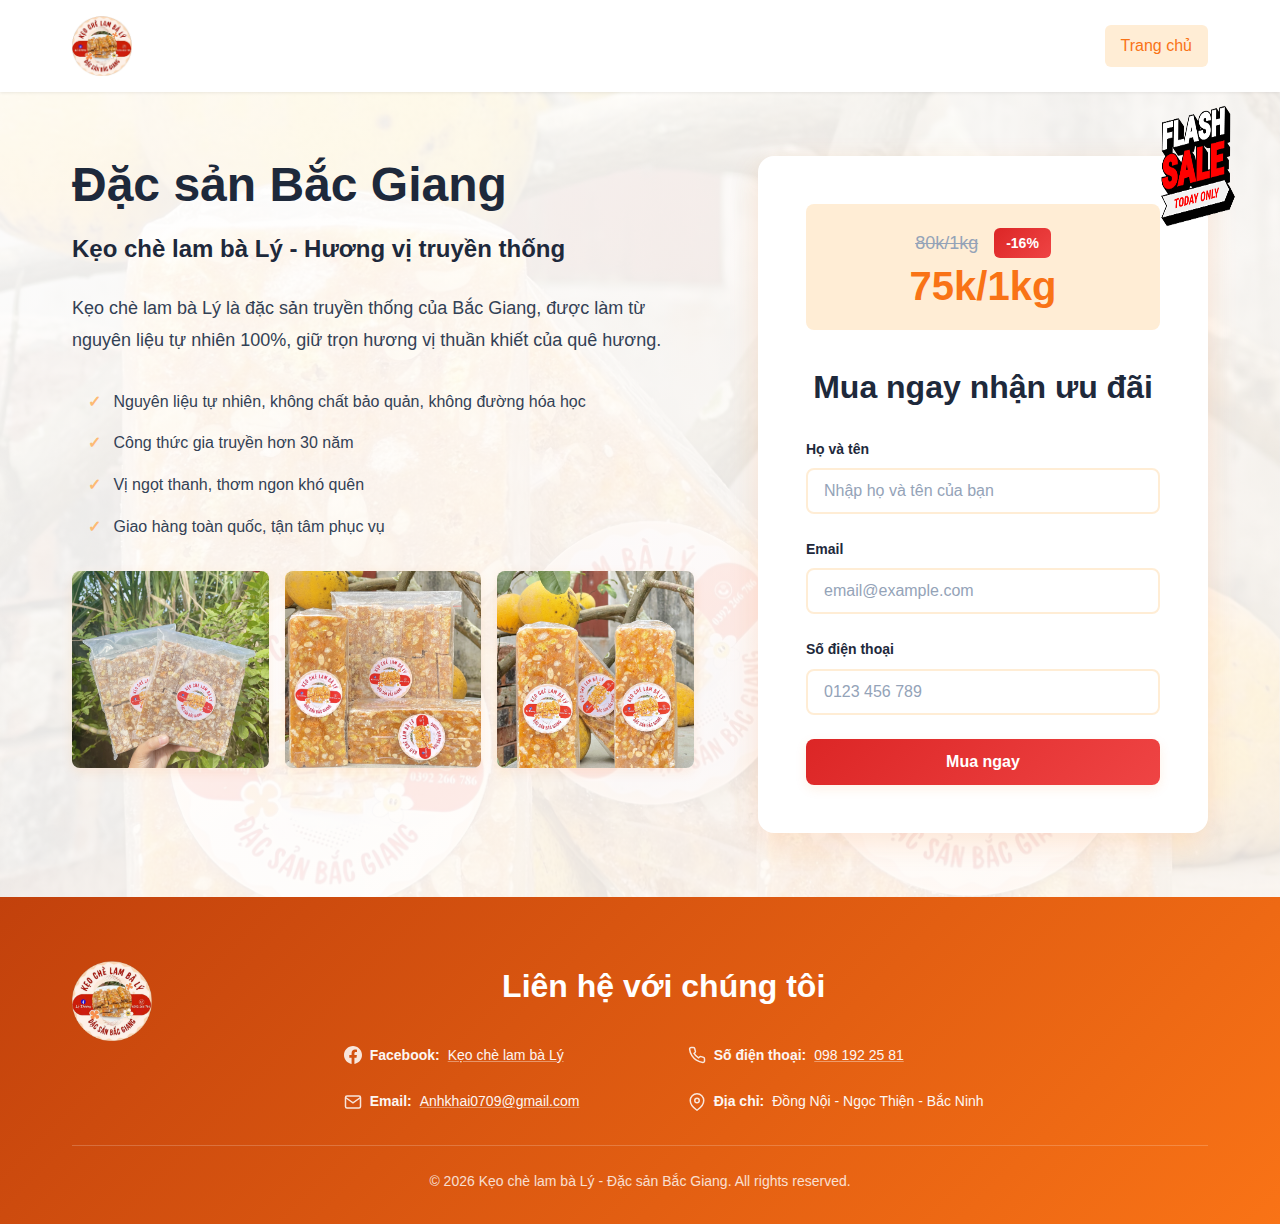
<file: public/index.html>
<!DOCTYPE html>
<html lang="vi">
<head>
    <meta charset="UTF-8">
    <meta name="viewport" content="width=device-width, initial-scale=1.0">
    <meta name="description" content="Đặc sản Bắc Giang - Kẹo chè lam bà Lý - Sản phẩm đặc sản truyền thống">
    <title>Đặc sản Bắc Giang - Kẹo chè lam bà Lý</title>
    <link rel="stylesheet" href="styles.css">
</head>
<body>
    <!-- Header -->
    <header class="header">
        <div class="container">
            <div class="header-content">
                <div class="logo">
                    <img src="img/logo.png" alt="Kẹo chè lam bà Lý Logo">
                </div>
                <nav class="nav">
                    <a href="#" class="nav-link active">Trang chủ</a>
                </nav>
            </div>
        </div>
    </header>

    <!-- Hero Section -->
    <section class="hero">
        <div class="container">
            <div class="hero-grid">
                <!-- Left: Content -->
                <div class="hero-content">
                    <h1 class="hero-title">Đặc sản Bắc Giang</h1>
                    <h2 class="hero-subtitle">Kẹo chè lam bà Lý - Hương vị truyền thống</h2>
                    <p class="hero-description">
                        Kẹo chè lam bà Lý là đặc sản truyền thống của Bắc Giang, được làm từ
                        nguyên liệu tự nhiên 100%, giữ trọn hương vị thuần khiết của quê hương.
                    </p>
        
                    <ul class="hero-features">
                        <li> Nguyên liệu tự nhiên, không chất bảo quản, không đường hóa học</li>
                        <li> Công thức gia truyền hơn 30 năm</li>
                        <li> Vị ngọt thanh, thơm ngon khó quên</li>
                        <li> Giao hàng toàn quốc, tận tâm phục vụ</li>
                    </ul>
        
                    <div class="hero-cta-mobile">
                        <a href="#order-form" class="btn btn-primary">Đặt hàng ngay</a>
                    </div>
                    
                    <!-- Product Images Gallery -->
                    <div class="product-gallery">
                        <div class="gallery-item">
                            <img src="img/sp1.jpg" alt="Sản phẩm 1">
                        </div>
                        <div class="gallery-item">
                            <img src="img/sp2.jpg" alt="Sản phẩm 2">
                        </div>
                        <div class="gallery-item">
                            <img src="img/sp3.jpg" alt="Sản phẩm 3">
                        </div>
                    </div>
                </div>
        
                <!-- Right: Order Form (Desktop) -->
                <div class="order-form-card">
                    <img src="img/sale.png" alt="Khuyến mãi" class="sale-badge">
                    <div class="price-section">
                        <div class="price-line">
                            <span class="old-price">80k/1kg</span>
                            <span class="discount-badge">-16%</span>
                        </div>
                        <div class="new-price">75k/1kg</div>
                    </div>
                    <h3 class="form-title">Mua ngay nhận ưu đãi</h3>
                    <form id="orderForm" class="order-form">
                        <div class="form-group">
                            <label for="fullName">Họ và tên</label>
                            <input type="text" id="fullName" name="fullName" required placeholder="Nhập họ và tên của bạn"
                                aria-required="true">
                        </div>
        
                        <div class="form-group">
                            <label for="email">Email</label>
                            <input type="email" id="email" name="email" required placeholder="email@example.com"
                                aria-required="true">
                        </div>
        
                        <div class="form-group">
                            <label for="phone">Số điện thoại</label>
                            <input type="tel" id="phone" name="phone" required placeholder="0123 456 789" pattern="[0-9]{10,11}"
                                aria-required="true">
                        </div>
        
                        <button type="submit" class="btn btn-primary btn-block" id="submitBtn">
                            Mua ngay
                        </button>
                    </form>
        
                    <!-- Toast Notification -->
                    <div id="toast" class="toast" role="alert" aria-live="polite" aria-atomic="true">
                        <div class="toast-content">
                            <svg class="toast-icon" width="24" height="24" viewBox="0 0 24 24" fill="none">
                                <circle cx="12" cy="12" r="10" stroke="currentColor" stroke-width="2" />
                                <path d="M8 12l3 3 5-5" stroke="currentColor" stroke-width="2" stroke-linecap="round" />
                            </svg>
                            <p class="toast-message">Thông tin của bạn đã được gửi shop sẽ liên hệ với bạn ngay bây giờ</p>
                        </div>
                    </div>
                </div>
            </div>
        </div>
    </section>

    <!-- Product Showcase Section -->

    <!-- Footer -->
    <footer class="footer">
        <div class="container">
            <div class="footer-content">
                <div class="footer-logo">
                    <img src="img/logo.png" alt="Kẹo chè lam bà Lý Logo">
                </div>
                
                <div class="footer-section">
                    <h4>Liên hệ với chúng tôi</h4>
                    <div class="footer-info">
                        <p>
                            <svg width="18" height="18" viewBox="0 0 24 24" fill="currentColor">
                                <path d="M24 12.073c0-6.627-5.373-12-12-12s-12 5.373-12 12c0 5.99 4.388 10.954 10.125 11.854v-8.385H7.078v-3.47h3.047V9.43c0-3.007 1.792-4.669 4.533-4.669 1.312 0 2.686.235 2.686.235v2.953H15.83c-1.491 0-1.956.925-1.956 1.874v2.25h3.328l-.532 3.47h-2.796v8.385C19.612 23.027 24 18.062 24 12.073z"/>
                            </svg>
                            <strong>Facebook:</strong> <a href="https://www.facebook.com/profile.php?id=61585460543021" target="_blank" rel="noopener noreferrer">Kẹo chè lam bà Lý</a>
                        </p>
                        <p>
                            <svg width="18" height="18" viewBox="0 0 24 24" fill="none" stroke="currentColor" stroke-width="2">
                                <path d="M22 16.92v3a2 2 0 0 1-2.18 2 19.79 19.79 0 0 1-8.63-3.07 19.5 19.5 0 0 1-6-6 19.79 19.79 0 0 1-3.07-8.67A2 2 0 0 1 4.11 2h3a2 2 0 0 1 2 1.72 12.84 12.84 0 0 0 .7 2.81 2 2 0 0 1-.45 2.11L8.09 9.91a16 16 0 0 0 6 6l1.27-1.27a2 2 0 0 1 2.11-.45 12.84 12.84 0 0 0 2.81.7A2 2 0 0 1 22 16.92z"/>
                            </svg>
                            <strong>Số điện thoại:</strong> <a href="tel:0981922581">098 192 25 81</a>
                        </p>
                        <p>
                            <svg width="18" height="18" viewBox="0 0 24 24" fill="none" stroke="currentColor" stroke-width="2">
                                <path d="M4 4h16c1.1 0 2 .9 2 2v12c0 1.1-.9 2-2 2H4c-1.1 0-2-.9-2-2V6c0-1.1.9-2 2-2z"/>
                                <polyline points="22,6 12,13 2,6"/>
                            </svg>
                            <strong>Email:</strong> <a href="mailto:Anhkhai0709@gmail.com">Anhkhai0709@gmail.com</a>
                        </p>
                        <p>
                            <svg width="18" height="18" viewBox="0 0 24 24" fill="none" stroke="currentColor" stroke-width="2">
                                <path d="M21 10c0 7-9 13-9 13s-9-6-9-13a9 9 0 0 1 18 0z"/>
                                <circle cx="12" cy="10" r="3"/>
                            </svg>
                            <strong>Địa chỉ:</strong> Đồng Nội - Ngọc Thiện - Bắc Ninh
                        </p>
                    </div>
                </div>
            </div>
            
            <div class="footer-bottom">
                <p>&copy; 2026 Kẹo chè lam bà Lý - Đặc sản Bắc Giang. All rights reserved.</p>
            </div>
        </div>
    </footer>

    <!-- JavaScript for Form Submission -->
    <script>
        // Google Apps Script Web App URL - CẬP NHẬT URL NÀY SAU KHI DEPLOY
        const GOOGLE_SCRIPT_URL = 'https://script.google.com/macros/s/AKfycbw1X1TSQcgPMTg0irlkjxd4uukjWjqXY7ISVE3b9PmZMzFiUBDEM-Ud3p5Z_EQHI37fOA/exec';

        const orderForm = document.getElementById('orderForm');
        const submitBtn = document.getElementById('submitBtn');
        const toast = document.getElementById('toast');

        orderForm.addEventListener('submit', async (e) => {
            e.preventDefault();

            // Disable button và hiển thị loading
            submitBtn.disabled = true;
            submitBtn.textContent = 'Đang gửi...';

            // Lấy dữ liệu form
            const formData = {
                fullName: document.getElementById('fullName').value,
                email: document.getElementById('email').value,
                phone: document.getElementById('phone').value,
                timestamp: new Date().toLocaleString('vi-VN')
            };

            try {
                // Gửi dữ liệu đến Google Sheets
                const response = await fetch(GOOGLE_SCRIPT_URL, {
                    method: 'POST',
                    mode: 'no-cors',
                    headers: {
                        'Content-Type': 'application/json',
                    },
                    body: JSON.stringify(formData)
                });

                // Hiển thị thông báo thành công
                showToast();

                // Reset form
                orderForm.reset();

            } catch (error) {
                console.error('Error:', error);
                // Vẫn hiển thị toast (do no-cors không cho đọc response)
                showToast();
                orderForm.reset();
            } finally {
                // Enable lại button
                submitBtn.disabled = false;
                submitBtn.textContent = 'Mua ngay';
            }
        });

        function showToast() {
            toast.classList.add('show');
            
            // Tự động ẩn sau 5 giây
            setTimeout(() => {
                toast.classList.remove('show');
            }, 5000);
        }

        // Smooth scroll cho mobile CTA
        document.querySelector('.hero-cta-mobile .btn')?.addEventListener('click', (e) => {
            e.preventDefault();
            document.querySelector('.order-form-card').scrollIntoView({ 
                behavior: 'smooth',
                block: 'center'
            });
        });
    </script>
</body>
</html>
</file>
<file: public/styles.css>
/* ===== CSS VARIABLES ===== */
:root {
    /* Colors - White & Orange Theme */
    --primary-orange: #f97316;
    --primary-orange-dark: #c2410c;
    --primary-orange-light: #fb923c;
    --accent-orange: #fdba74;
    
    --white: #ffffff;
    --off-white: #fffbf7;
    --light-gray: #ffedd5;
    --gray: #94a3b8;
    --dark-gray: #334155;
    --text-dark: #1e293b;
    
    /* Spacing */
    --spacing-xs: 0.5rem;
    --spacing-sm: 1rem;
    --spacing-md: 1.5rem;
    --spacing-lg: 2rem;
    --spacing-xl: 3rem;
    --spacing-2xl: 4rem;
    
    /* Typography */
    --font-base: -apple-system, BlinkMacSystemFont, 'Segoe UI', 'Roboto', 'Helvetica', 'Arial', sans-serif;
    --font-size-sm: 0.875rem;
    --font-size-base: 1rem;
    --font-size-lg: 1.125rem;
    --font-size-xl: 1.5rem;
    --font-size-2xl: 2rem;
    --font-size-3xl: 2.5rem;
    
    /* Shadows */
    --shadow-sm: 0 1px 3px rgba(0, 0, 0, 0.08);
    --shadow-md: 0 4px 12px rgba(249, 115, 22, 0.1);
    --shadow-lg: 0 10px 30px rgba(249, 115, 22, 0.15);
    
    /* Border Radius */
    --radius-sm: 0.375rem;
    --radius-md: 0.5rem;
    --radius-lg: 1rem;
    
    /* Container */
    --container-max: 1200px;
}

/* ===== RESET & BASE ===== */
* {
    margin: 0;
    padding: 0;
    box-sizing: border-box;
}

html {
    scroll-behavior: smooth;
}

body {
    font-family: var(--font-base);
    font-size: var(--font-size-base);
    line-height: 1.6;
    color: var(--text-dark);
    background: linear-gradient(135deg, var(--white) 0%, var(--off-white) 50%, #ffedd5 100%);
    background-attachment: fixed;
    -webkit-font-smoothing: antialiased;
    -moz-osx-font-smoothing: grayscale;
}

img {
    max-width: 100%;
    height: auto;
    display: block;
}

a {
    text-decoration: none;
    color: inherit;
}

/* ===== CONTAINER ===== */
.container {
    max-width: var(--container-max);
    margin: 0 auto;
    padding: 0 var(--spacing-md);
}

@media (min-width: 768px) {
    .container {
        padding: 0 var(--spacing-lg);
    }
}

/* ===== HEADER ===== */
.header {
    background: var(--white);
    box-shadow: var(--shadow-sm);
    position: sticky;
    top: 0;
    z-index: 100;
    padding: var(--spacing-sm) 0;
}

.header-content {
    display: flex;
    align-items: center;
    justify-content: space-between;
    gap: var(--spacing-md);
}

.logo img {
    height: 50px;
    width: auto;
}

@media (min-width: 768px) {
    .logo img {
        height: 60px;
    }
}

.nav {
    display: flex;
    gap: var(--spacing-lg);
}

.nav-link {
    font-weight: 500;
    color: var(--dark-gray);
    transition: color 0.3s ease;
    padding: var(--spacing-xs) var(--spacing-sm);
    border-radius: var(--radius-sm);
}

.nav-link:hover,
.nav-link.active {
    color: var(--primary-orange);
    background: var(--light-gray);
}

/* ===== HERO SECTION ===== */
.hero {
    padding: var(--spacing-2xl) 0;
    position: relative;
    background-image: url('img/backgroud.jpg');
    background-size: cover;
    background-position: center;
    background-repeat: no-repeat;
}

.hero::before {
    content: '';
    position: absolute;
    top: 0;
    left: 0;
    right: 0;
    bottom: 0;
    background: 
        linear-gradient(135deg, rgba(255, 255, 255, 0.92) 0%, rgba(255, 251, 247, 0.88) 100%),
        radial-gradient(circle at 20% 50%, rgba(253, 186, 116, 0.08) 0%, transparent 50%),
        radial-gradient(circle at 80% 80%, rgba(249, 115, 22, 0.08) 0%, transparent 50%);
    pointer-events: none;
    z-index: 0;
}

.hero .container {
    position: relative;
    z-index: 1;
}

.hero-grid {
    display: grid;
    grid-template-columns: 1fr;
    gap: var(--spacing-xl);
    align-items: start;
}

@media (min-width: 1024px) {
    .hero-grid {
        grid-template-columns: 1fr 450px;
        gap: var(--spacing-2xl);
    }
}

/* Hero Content */
.hero-content {
    animation: fadeInUp 0.8s ease-out;
}

@keyframes fadeInUp {
    from {
        opacity: 0;
        transform: translateY(30px);
    }
    to {
        opacity: 1;
        transform: translateY(0);
    }
}

.hero-title {
    font-size: var(--font-size-3xl);
    font-weight: 800;
    /* color: var(--primary-orange); */
    margin-bottom: var(--spacing-sm);
    line-height: 1.2;
}

@media (min-width: 768px) {
    .hero-title {
        font-size: 3rem;
    }
}

.hero-subtitle {
    font-size: var(--font-size-xl);
    font-weight: 600;
    color: var(--text-dark);
    margin-bottom: var(--spacing-md);
}

.hero-description {
    font-size: var(--font-size-lg);
    color: var(--dark-gray);
    margin-bottom: var(--spacing-lg);
    line-height: 1.8;
}

.hero-features {
    list-style: none;
    margin-bottom: var(--spacing-lg);
}

.hero-features li {
    font-size: var(--font-size-base);
    color: var(--dark-gray);
    margin-bottom: var(--spacing-sm);
    padding-left: var(--spacing-sm);
}

.hero-features li::before {
    content: '✓';
    color: var(--accent-orange);
    font-weight: bold;
    margin-right: var(--spacing-xs);
}

.hero-cta-mobile {
    display: block;
}

@media (min-width: 1024px) {
    .hero-cta-mobile {
        display: none;
    }
}

/* Product Gallery in Hero */
.product-gallery {
    display: grid;
    grid-template-columns: repeat(3, 1fr);
    gap: var(--spacing-sm);
    margin-top: var(--spacing-lg);
}

@media (max-width: 640px) {
    .product-gallery {
        grid-template-columns: 1fr;
    }
}

.gallery-item {
    width: 100%;
    aspect-ratio: 1;
    overflow: hidden;
    border-radius: var(--radius-md);
    box-shadow: var(--shadow-md);
    transition: all 0.3s ease;
}

.gallery-item:hover {
    transform: scale(1.05);
    box-shadow: var(--shadow-lg);
}

.gallery-item img {
    width: 100%;
    height: 100%;
    object-fit: cover;
}

/* ===== ORDER FORM CARD ===== */
.order-form-card {
    background: var(--white);
    border-radius: var(--radius-lg);
    box-shadow: var(--shadow-lg);
    padding: var(--spacing-xl);
    position: relative;
    animation: fadeInUp 0.8s ease-out 0.2s backwards;
}

.sale-badge {
    position: absolute;
    top: -70px;
    right: -70px;
    width: 160px;
    height: 160px;
    z-index: 10;
    animation: bounce 2s infinite;
}

@keyframes bounce {
    0%, 100% {
        transform: translateY(0);
    }
    50% {
        transform: translateY(-10px);
    }
}

.form-title {
    font-size: var(--font-size-2xl);
    font-weight: 700;
    /* color: var(--primary-orange); */
    text-align: center;
    margin-bottom: var(--spacing-md);
}

.price-section {
    text-align: center;
    margin-bottom: var(--spacing-lg);
    padding: var(--spacing-md);
    background: var(--light-gray);
    border-radius: var(--radius-md);
}

.price-line {
    display: flex;
    align-items: center;
    justify-content: center;
    gap: var(--spacing-sm);
    margin-bottom: var(--spacing-xs);
}

.old-price {
    font-size: var(--font-size-lg);
    color: var(--gray);
    text-decoration: line-through;
    font-weight: 500;
}

.discount-badge {
    background: linear-gradient(135deg, #dc2626 0%, #ef4444 100%);
    color: var(--white);
    padding: 0.25rem 0.75rem;
    border-radius: var(--radius-sm);
    font-size: var(--font-size-sm);
    font-weight: 700;
}

.new-price {
    font-size: var(--font-size-3xl);
    font-weight: 800;
    color: var(--primary-orange);
    line-height: 1;
}

/* Form Styles */
.order-form {
    display: flex;
    flex-direction: column;
    gap: var(--spacing-md);
}

.form-group {
    display: flex;
    flex-direction: column;
    gap: var(--spacing-xs);
}

.form-group label {
    font-size: var(--font-size-sm);
    font-weight: 600;
    color: var(--text-dark);
}

.form-group input {
    padding: 0.75rem var(--spacing-sm);
    border: 2px solid var(--light-gray);
    border-radius: var(--radius-md);
    font-size: var(--font-size-base);
    font-family: var(--font-base);
    transition: all 0.3s ease;
    background: var(--white);
}

.form-group input:focus {
    outline: none;
    border-color: var(--primary-orange);
    box-shadow: 0 0 0 3px rgba(249, 115, 22, 0.1);
}

.form-group input::placeholder {
    color: var(--gray);
}

.form-group input:invalid:not(:placeholder-shown) {
    border-color: #dc2626;
}

/* ===== BUTTONS ===== */
.btn {
    display: inline-flex;
    align-items: center;
    justify-content: center;
    padding: 0.875rem var(--spacing-lg);
    font-size: var(--font-size-base);
    font-weight: 600;
    border: none;
    border-radius: var(--radius-md);
    cursor: pointer;
    transition: all 0.3s ease;
    text-align: center;
    font-family: var(--font-base);
}

.btn-primary {
    background: linear-gradient(135deg, #dc2626 0%, #ef4444 100%);
    color: var(--white);
    box-shadow: var(--shadow-md);
}

.btn-primary:hover:not(:disabled) {
    background: linear-gradient(135deg, #b91c1c 0%, #dc2626 100%);
    box-shadow: var(--shadow-lg);
    transform: translateY(-2px);
}

.btn-primary:active:not(:disabled) {
    transform: translateY(0);
}

.btn-primary:disabled {
    opacity: 0.6;
    cursor: not-allowed;
}

.btn-block {
    width: 100%;
}

/* ===== TOAST NOTIFICATION ===== */
.toast {
    position: fixed;
    top: -100px;
    right: var(--spacing-md);
    background: var(--white);
    border-left: 4px solid var(--accent-orange);
    border-radius: var(--radius-md);
    box-shadow: var(--shadow-lg);
    padding: var(--spacing-md);
    max-width: 400px;
    z-index: 1000;
    transition: top 0.5s ease, opacity 0.3s ease;
    opacity: 0;
}

.toast.show {
    top: calc(var(--spacing-md) + 70px);
    opacity: 1;
}

@media (max-width: 640px) {
    .toast {
        left: var(--spacing-md);
        right: var(--spacing-md);
        max-width: none;
    }
}

.toast-content {
    display: flex;
    gap: var(--spacing-sm);
    align-items: start;
}

.toast-icon {
    flex-shrink: 0;
    color: var(--accent-orange);
}

.toast-message {
    font-size: var(--font-size-base);
    color: var(--text-dark);
    line-height: 1.5;
}

/* ===== PRODUCTS SECTION ===== */
.products {
    padding: var(--spacing-2xl) 0;
    background: var(--white);
}

.section-title {
    font-size: var(--font-size-2xl);
    font-weight: 700;
    /* color: var(--primary-orange); */
    text-align: center;
    margin-bottom: var(--spacing-xl);
}

@media (min-width: 768px) {
    .section-title {
        font-size: var(--font-size-3xl);
    }
}

.products-grid {
    display: grid;
    grid-template-columns: 1fr;
    gap: var(--spacing-lg);
    justify-items: center;
}

@media (min-width: 768px) {
    .products-grid {
        grid-template-columns: 1fr;
        gap: var(--spacing-xl);
    }
}

.product-card {
    background: var(--off-white);
    border-radius: var(--radius-lg);
    overflow: hidden;
    box-shadow: var(--shadow-md);
    transition: all 0.3s ease;
    max-width: 800px;
    width: 100%;
}

.product-card:hover {
    transform: translateY(-5px);
    box-shadow: var(--shadow-lg);
}

.product-images-grid {
    display: grid;
    grid-template-columns: 1fr;
    gap: 0;
}

@media (min-width: 640px) {
    .product-images-grid {
        grid-template-columns: repeat(2, 1fr);
    }
}

.product-image {
    width: 100%;
    height: 300px;
    overflow: hidden;
    background: var(--light-gray);
}

.product-image img {
    width: 100%;
    height: 100%;
    object-fit: cover;
}

.product-info {
    padding: var(--spacing-lg);
    text-align: center;
}

.product-info h3 {
    font-size: var(--font-size-xl);
    font-weight: 600;
    /* color: var(--primary-orange); */
    margin-bottom: var(--spacing-xs);
}

.product-info p {
    font-size: var(--font-size-base);
    color: var(--dark-gray);
    line-height: 1.6;
}

/* ===== FOOTER ===== */
.footer {
    background: linear-gradient(135deg, var(--primary-orange-dark) 0%, var(--primary-orange) 100%);
    color: var(--white);
    padding: var(--spacing-2xl) 0 var(--spacing-lg);
}

.footer-content {
    display: grid;
    grid-template-columns: 1fr;
    gap: var(--spacing-xl);
    margin-bottom: var(--spacing-lg);
}

@media (min-width: 768px) {
    .footer-content {
        grid-template-columns: 100px 0.88fr;
        gap: var(--spacing-2xl);
        align-items: start;
    }
}

.footer-logo {
    display: flex;
    justify-content: center;
}

@media (min-width: 768px) {
    .footer-logo {
        justify-content: flex-start;
    }
}

.footer-logo img {
    height: 80px;
    width: auto;
}

.footer-section {
    display: flex;
    flex-direction: column;
    align-items: center;
}

.footer-section h4 {
    font-size: var(--font-size-2xl);
    font-weight: 800;
    text-align: center;
    margin-bottom: var(--spacing-lg);
}

.footer-info {
    display: grid;
    grid-template-columns: repeat(2, 1fr);
    gap: var(--spacing-md) var(--spacing-xl);
    max-width: 800px;
}

.footer-info p {
    font-size: var(--font-size-sm);
    line-height: 1.6;
    opacity: 0.95;
    display: flex;
    align-items: center;
    gap: var(--spacing-xs);
}

.footer-info p svg {
    flex-shrink: 0;
    opacity: 0.9;
}

.footer-info a {
    color: var(--white);
    text-decoration: underline;
    text-decoration-color: rgba(255, 255, 255, 0.4);
    transition: all 0.3s ease;
}

.footer-info a:hover {
    text-decoration-color: var(--white);
    opacity: 1;
}

.footer-info strong {
    font-weight: 600;
    opacity: 1;
}


.footer-info strong {
    font-weight: 600;
    opacity: 1;
}

.footer-bottom {
    border-top: 1px solid rgba(255, 255, 255, 0.2);
    padding-top: var(--spacing-md);
    text-align: center;
}

.footer-bottom p {
    font-size: var(--font-size-sm);
    opacity: 0.8;
}

/* ===== UTILITY CLASSES ===== */
.text-center {
    text-align: center;
}

.mt-sm { margin-top: var(--spacing-sm); }
.mt-md { margin-top: var(--spacing-md); }
.mt-lg { margin-top: var(--spacing-lg); }

.mb-sm { margin-bottom: var(--spacing-sm); }
.mb-md { margin-bottom: var(--spacing-md); }
.mb-lg { margin-bottom: var(--spacing-lg); }

/* ===== ACCESSIBILITY ===== */
.sr-only {
    position: absolute;
    width: 1px;
    height: 1px;
    padding: 0;
    margin: -1px;
    overflow: hidden;
    clip: rect(0, 0, 0, 0);
    white-space: nowrap;
    border: 0;
}

/* Focus visible for keyboard navigation */
*:focus-visible {
    outline: 2px solid var(--primary-orange);
    outline-offset: 2px;
}
</file>
